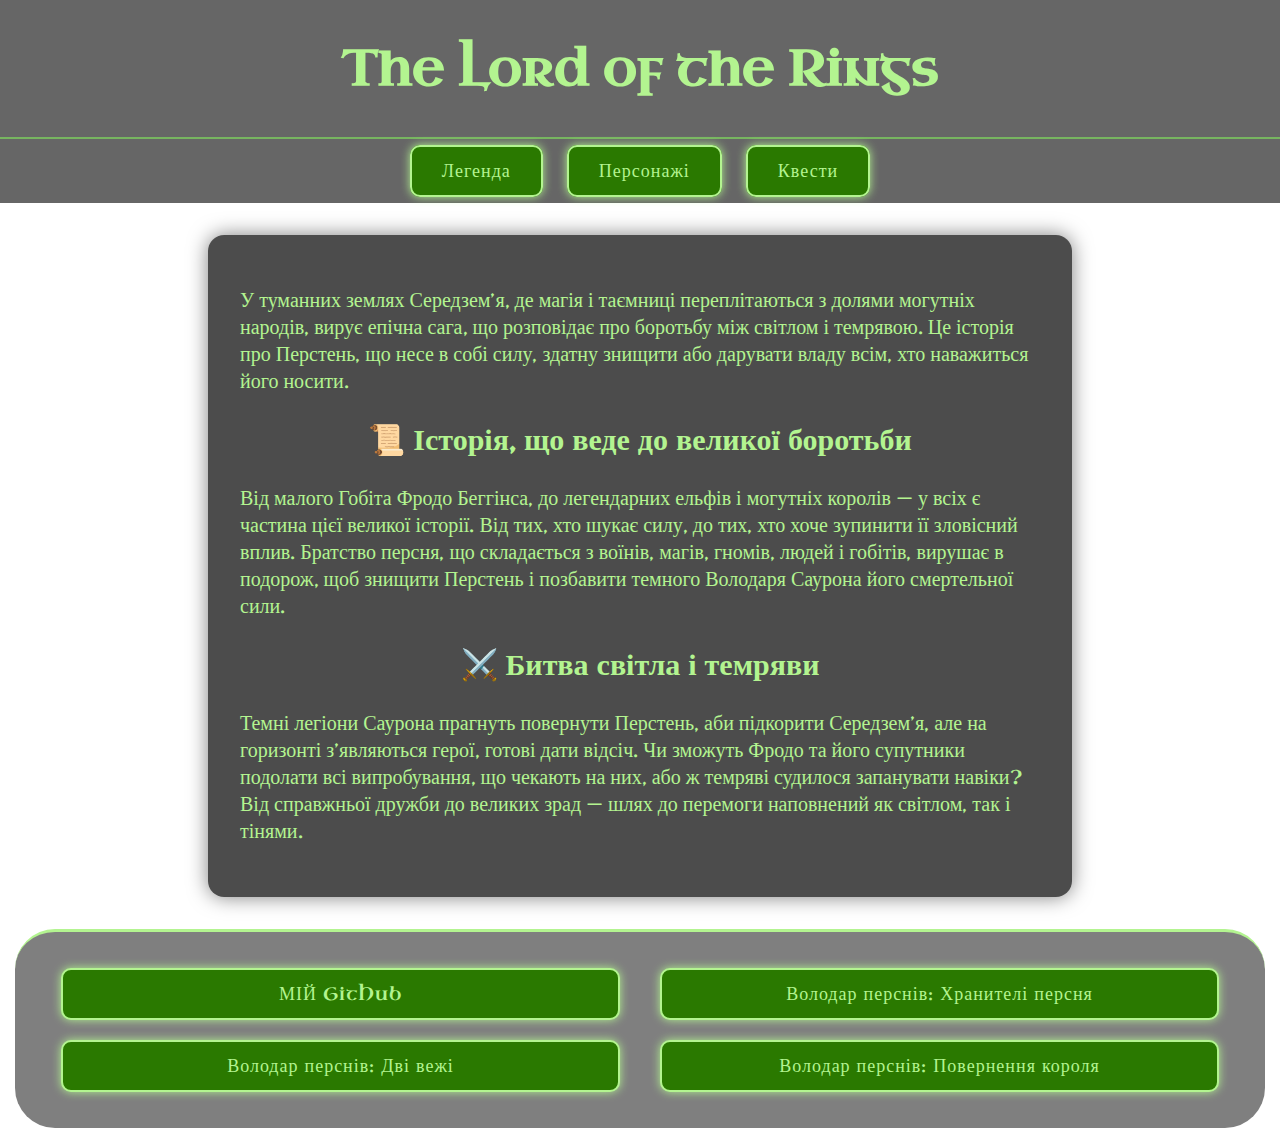
<file: index.html>
<!DOCTYPE html>
<html lang="en">
  <head>
    <meta charset="UTF-8" />
    <meta name="viewport" content="width=device-width, initial-scale=1.0" />
    <title>Fantasy World</title>
    <link
      href="https://fonts.googleapis.com/css2?family=Uncial+Antiqua&display=swap"
      rel="stylesheet"
    />
    <link rel="stylesheet" href="./style.css" />
  </head>
  <body>
    <header>
      <h1>The Lord of the Rings</h1>
      <iframe
        class="music"
        scrolling="no"
        frameborder="no"
        allow="autoplay"
        src="https://w.soundcloud.com/player/?url=https%3A//api.soundcloud.com/tracks/139848610&color=%23ff5500&auto_play=true&hide_related=false&show_comments=true&show_user=true&show_reposts=false&show_teaser=true&visual=true"
      ></iframe>
    </header>

    <div class="menu">
      <a href="/src/legenda.html">Легенда</a>
      <a href="/src/persons.html">Персонажі</a>
      <a href="/src/qwest.html">Квести</a>
    </div>

    <main>
      <p class="tecst">
        У туманних землях Середзем’я, де магія і таємниці переплітаються з
        долями могутніх народів, вирує епічна сага, що розповідає про боротьбу
        між світлом і темрявою. Це історія про Перстень, що несе в собі силу,
        здатну знищити або дарувати владу всім, хто наважиться його носити.
      </p>

      <h2>📜 Історія, що веде до великої боротьби</h2>
      <p>
        Від малого Гобіта Фродо Беггінса, до легендарних ельфів і могутніх
        королів — у всіх є частина цієї великої історії. Від тих, хто шукає
        силу, до тих, хто хоче зупинити її зловісний вплив. Братство персня, що
        складається з воїнів, магів, гномів, людей і гобітів, вирушає в подорож,
        щоб знищити Перстень і позбавити темного Володаря Саурона його
        смертельної сили.
      </p>

      <h2>⚔️ Битва світла і темряви</h2>
      <p>
        Темні легіони Саурона прагнуть повернути Перстень, аби підкорити
        Середзем’я, але на горизонті з’являються герої, готові дати відсіч. Чи
        зможуть Фродо та його супутники подолати всі випробування, що чекають на
        них, або ж темряві судилося запанувати навіки? Від справжньої дружби до
        великих зрад — шлях до перемоги наповнений як світлом, так і тінями.
      </p>
    </main>

    <footer>
      <div class="footer1">
        <a href="https://github.com/Ghost217816">МІЙ GitHub</a>
        <a
          href="https://uakino.me/filmy/genre-action/5-volodar-persnv-hranitel-persnya.html"
          >Володар перснів: Хранителі персня
        </a>
        <a
          href="https://uakino.me/filmy/genre_adventure/12-volodar-persnv-dv-vezh.html"
          >Володар перснів: Дві вежі</a
        >
        <a
          href="https://uakino.me/filmy/genre-action/15-volodar-persnv-povernennya-korolya.html"
          >Володар перснів: Повернення короля</a
        >
      </div>
    </footer>
  </body>
</html>
</file>
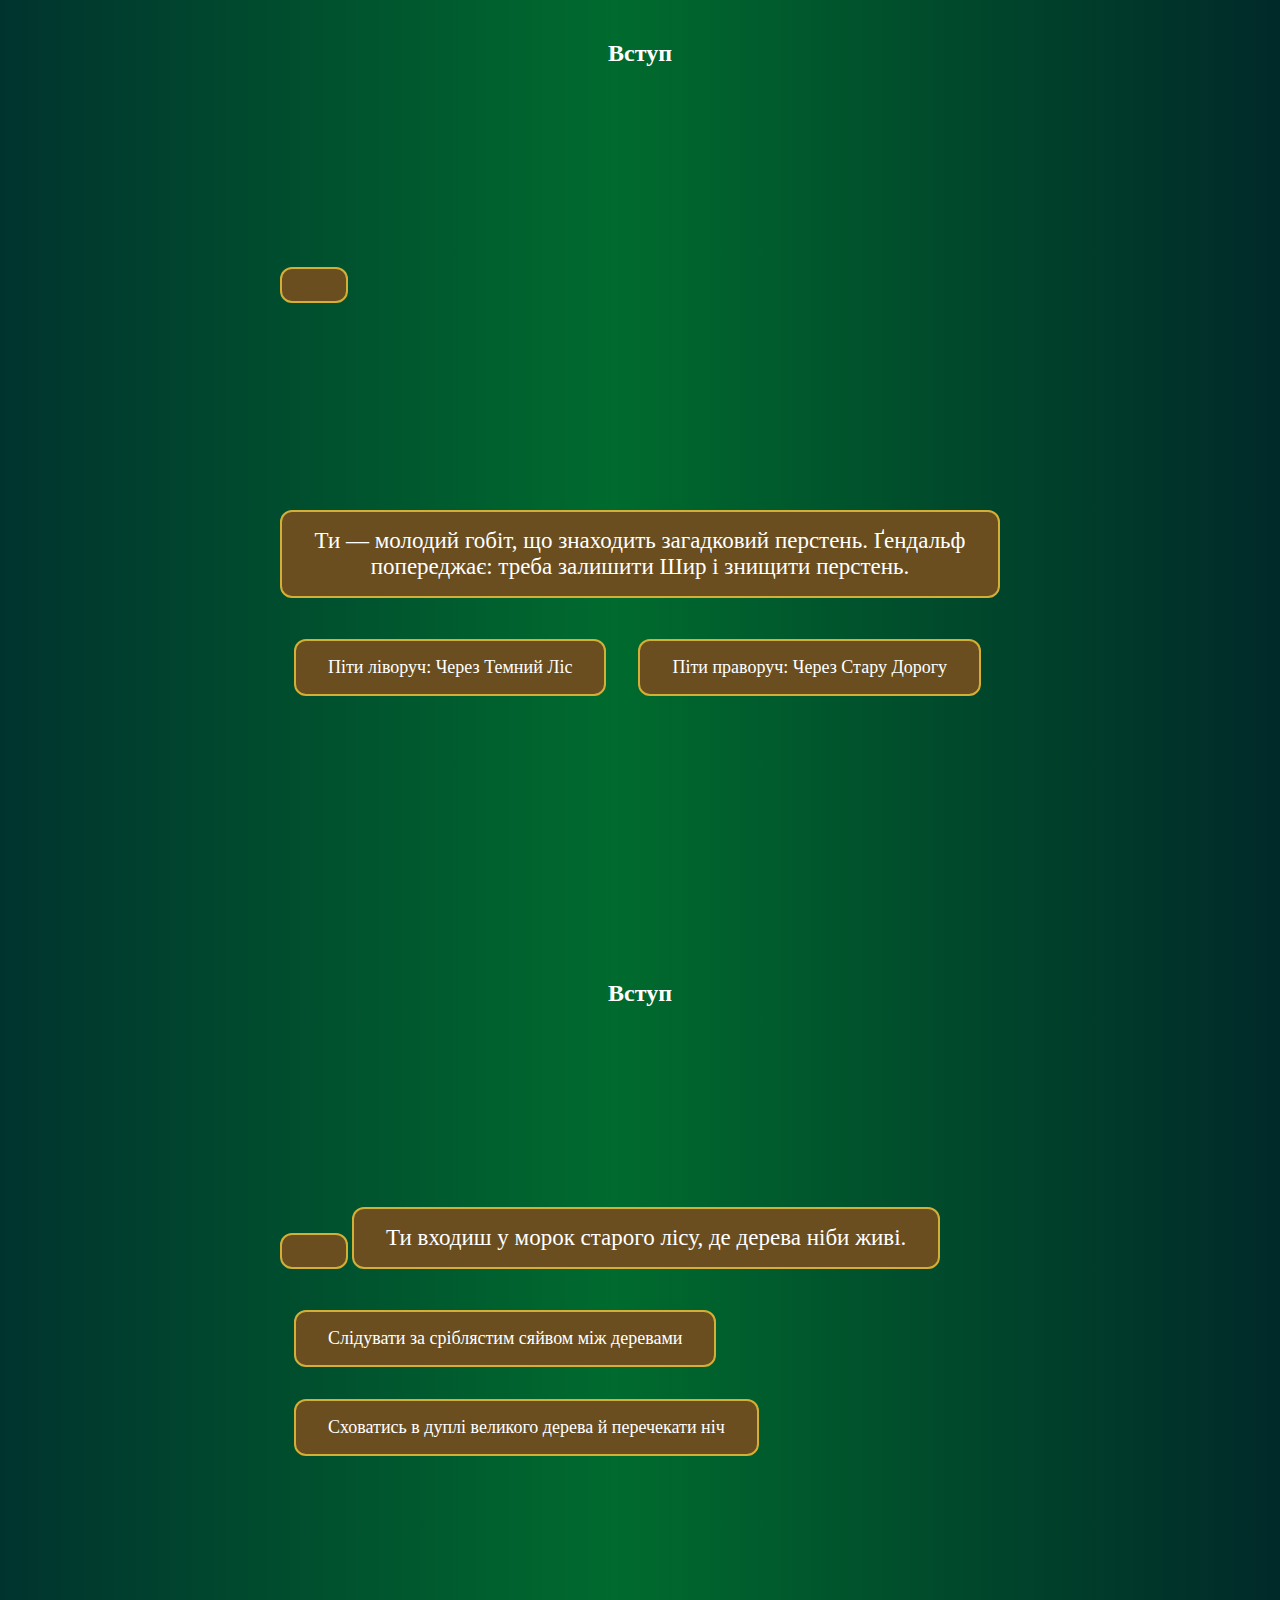
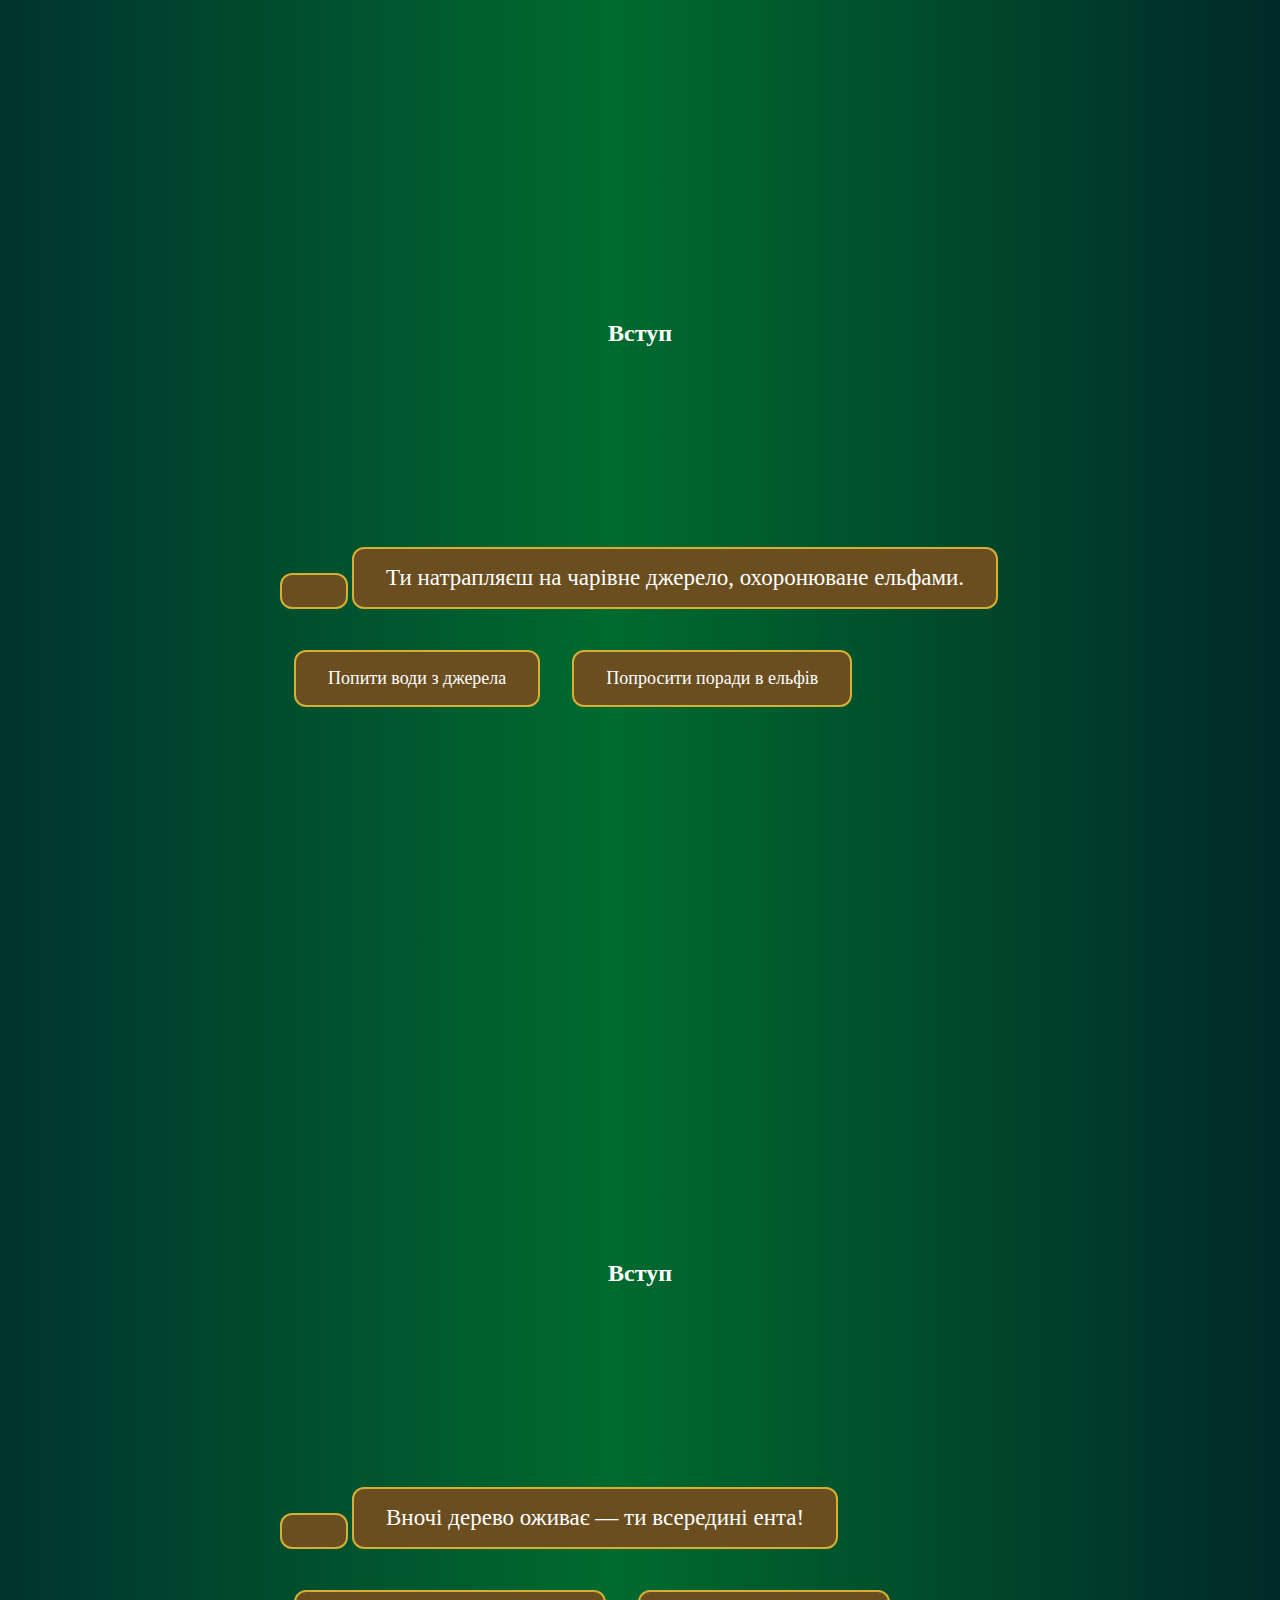
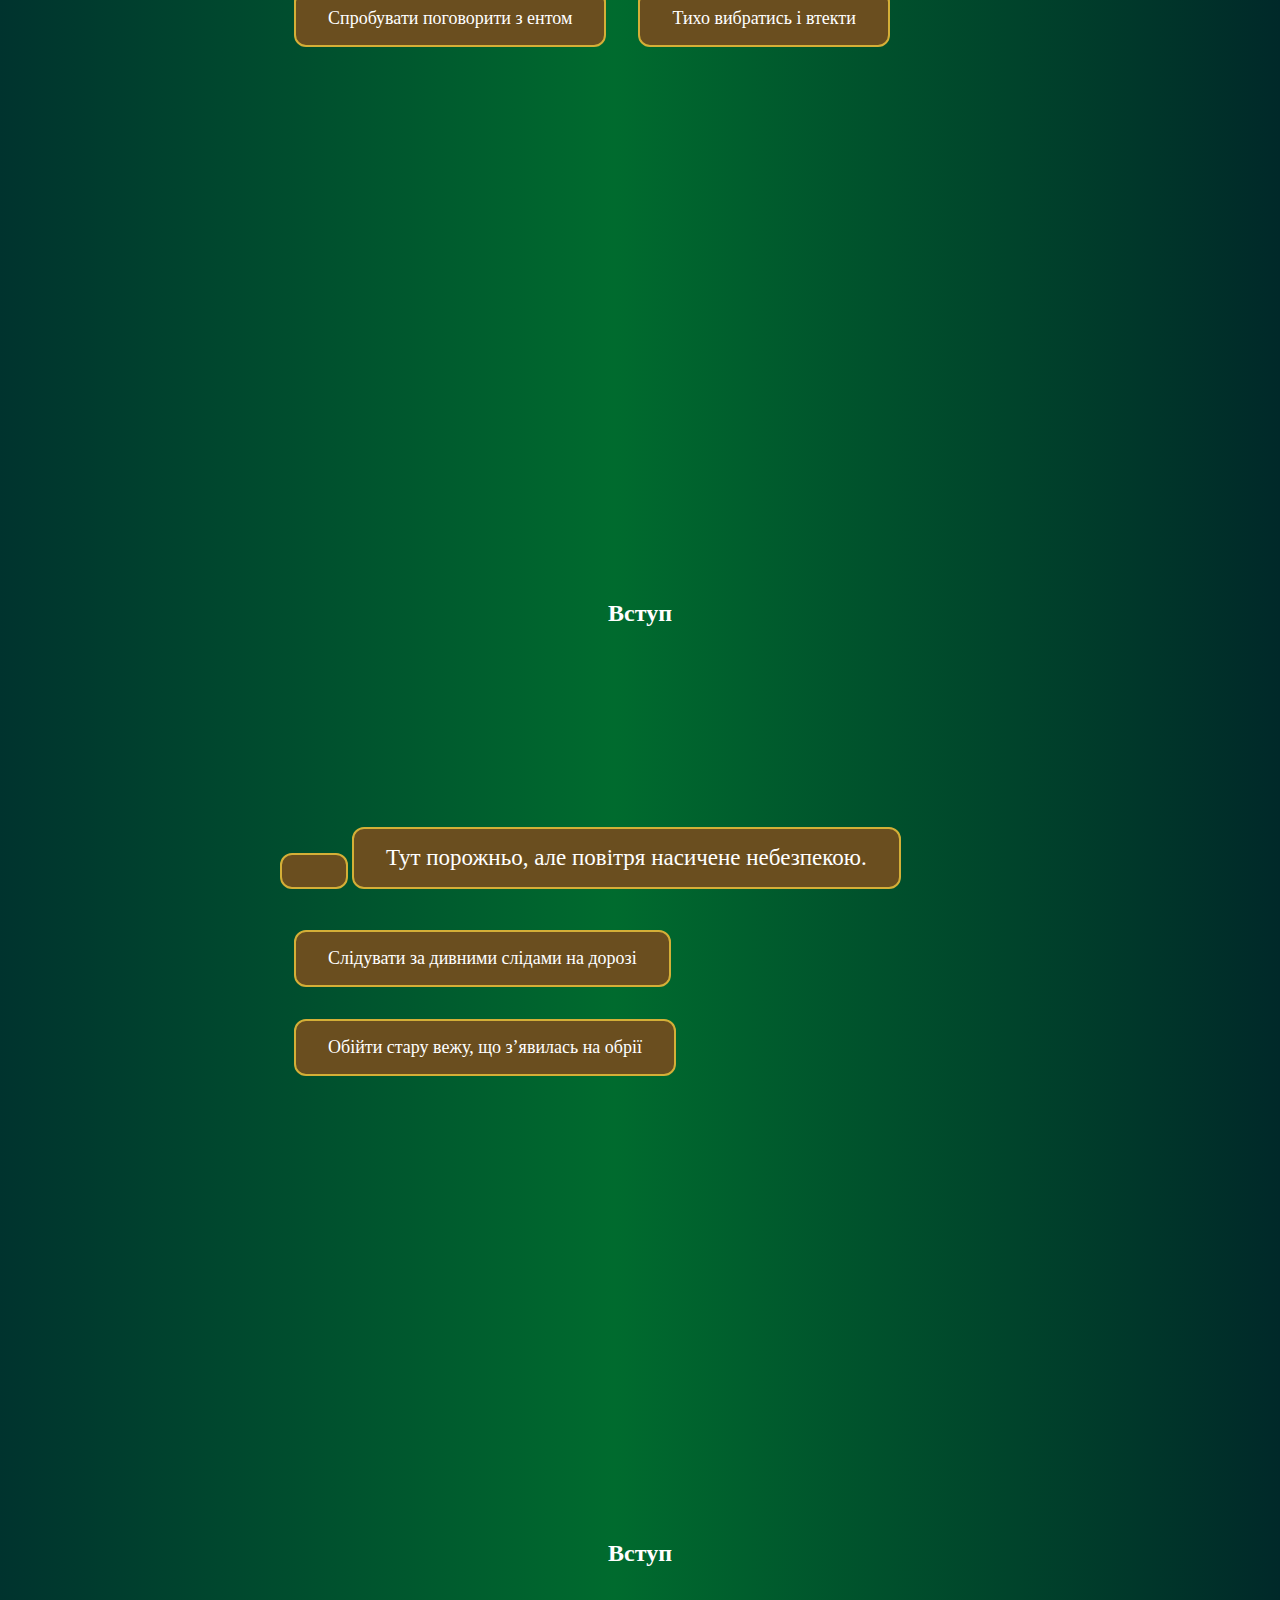
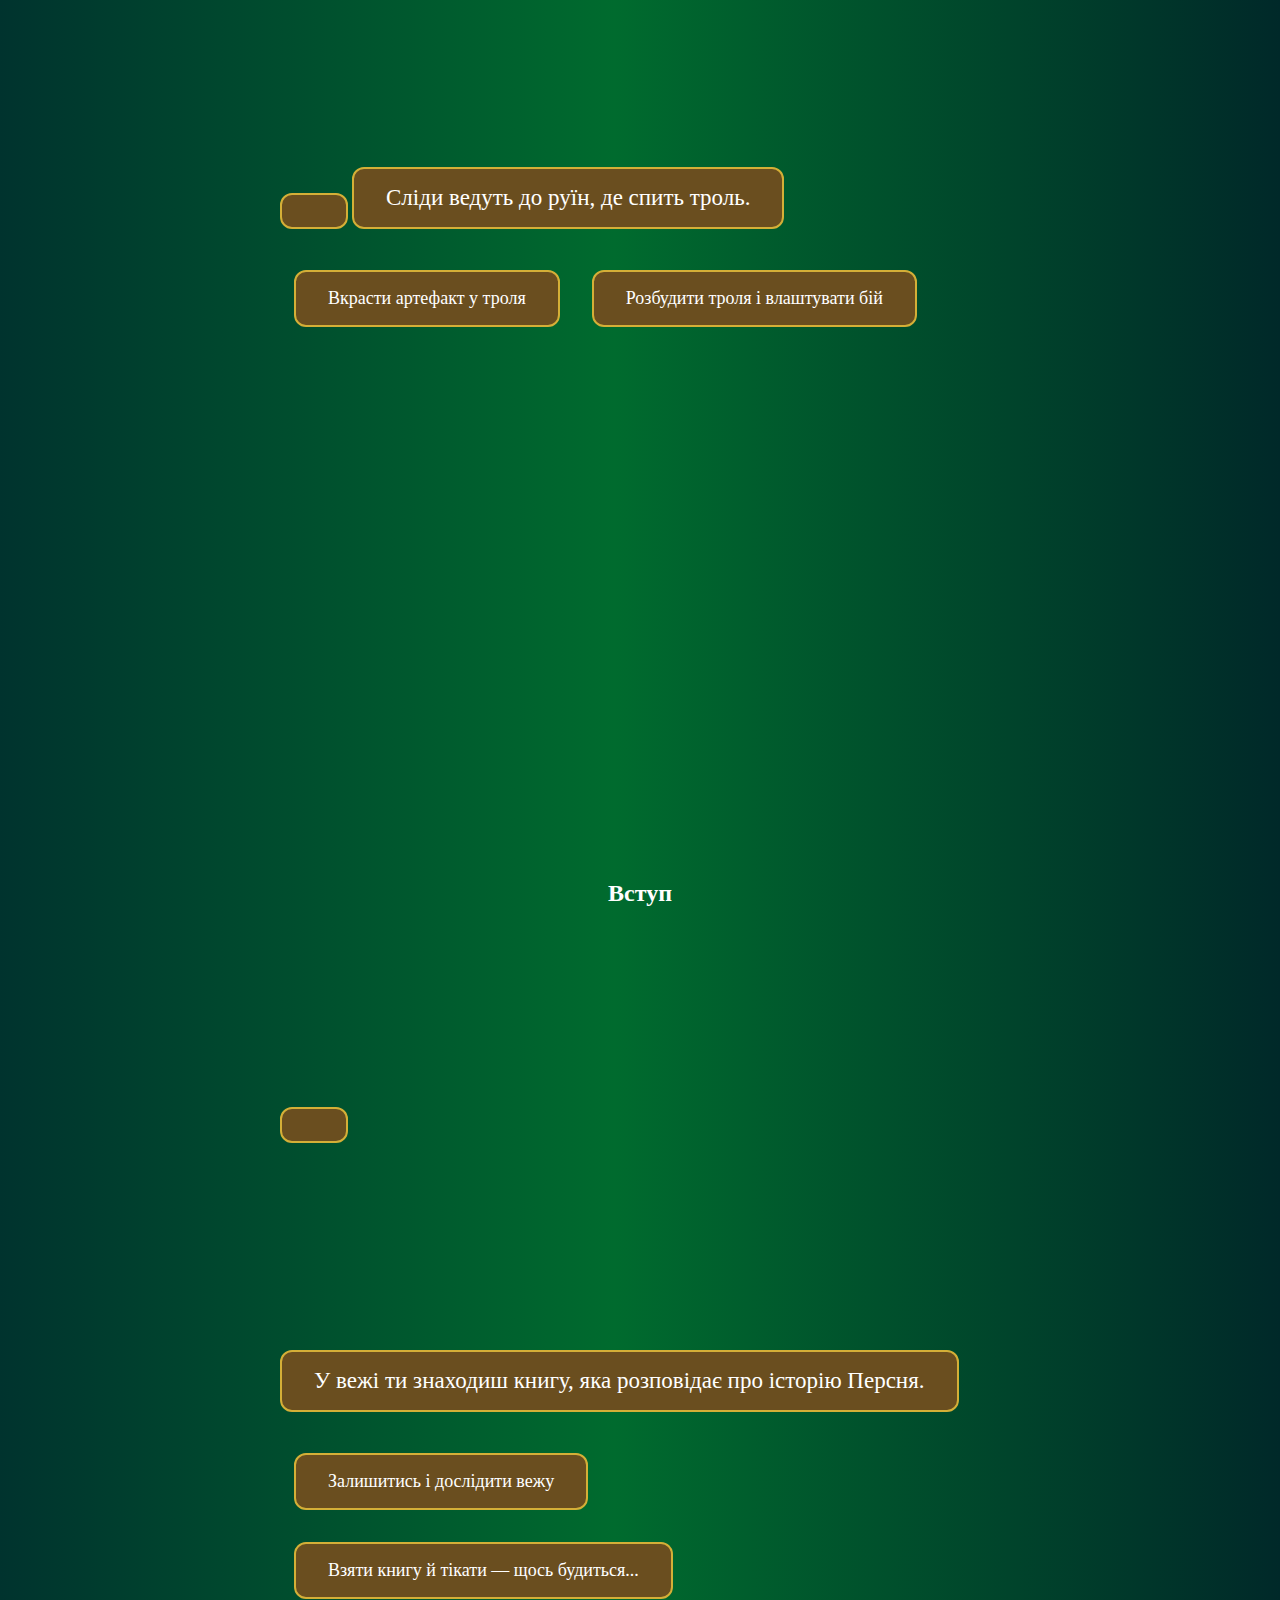
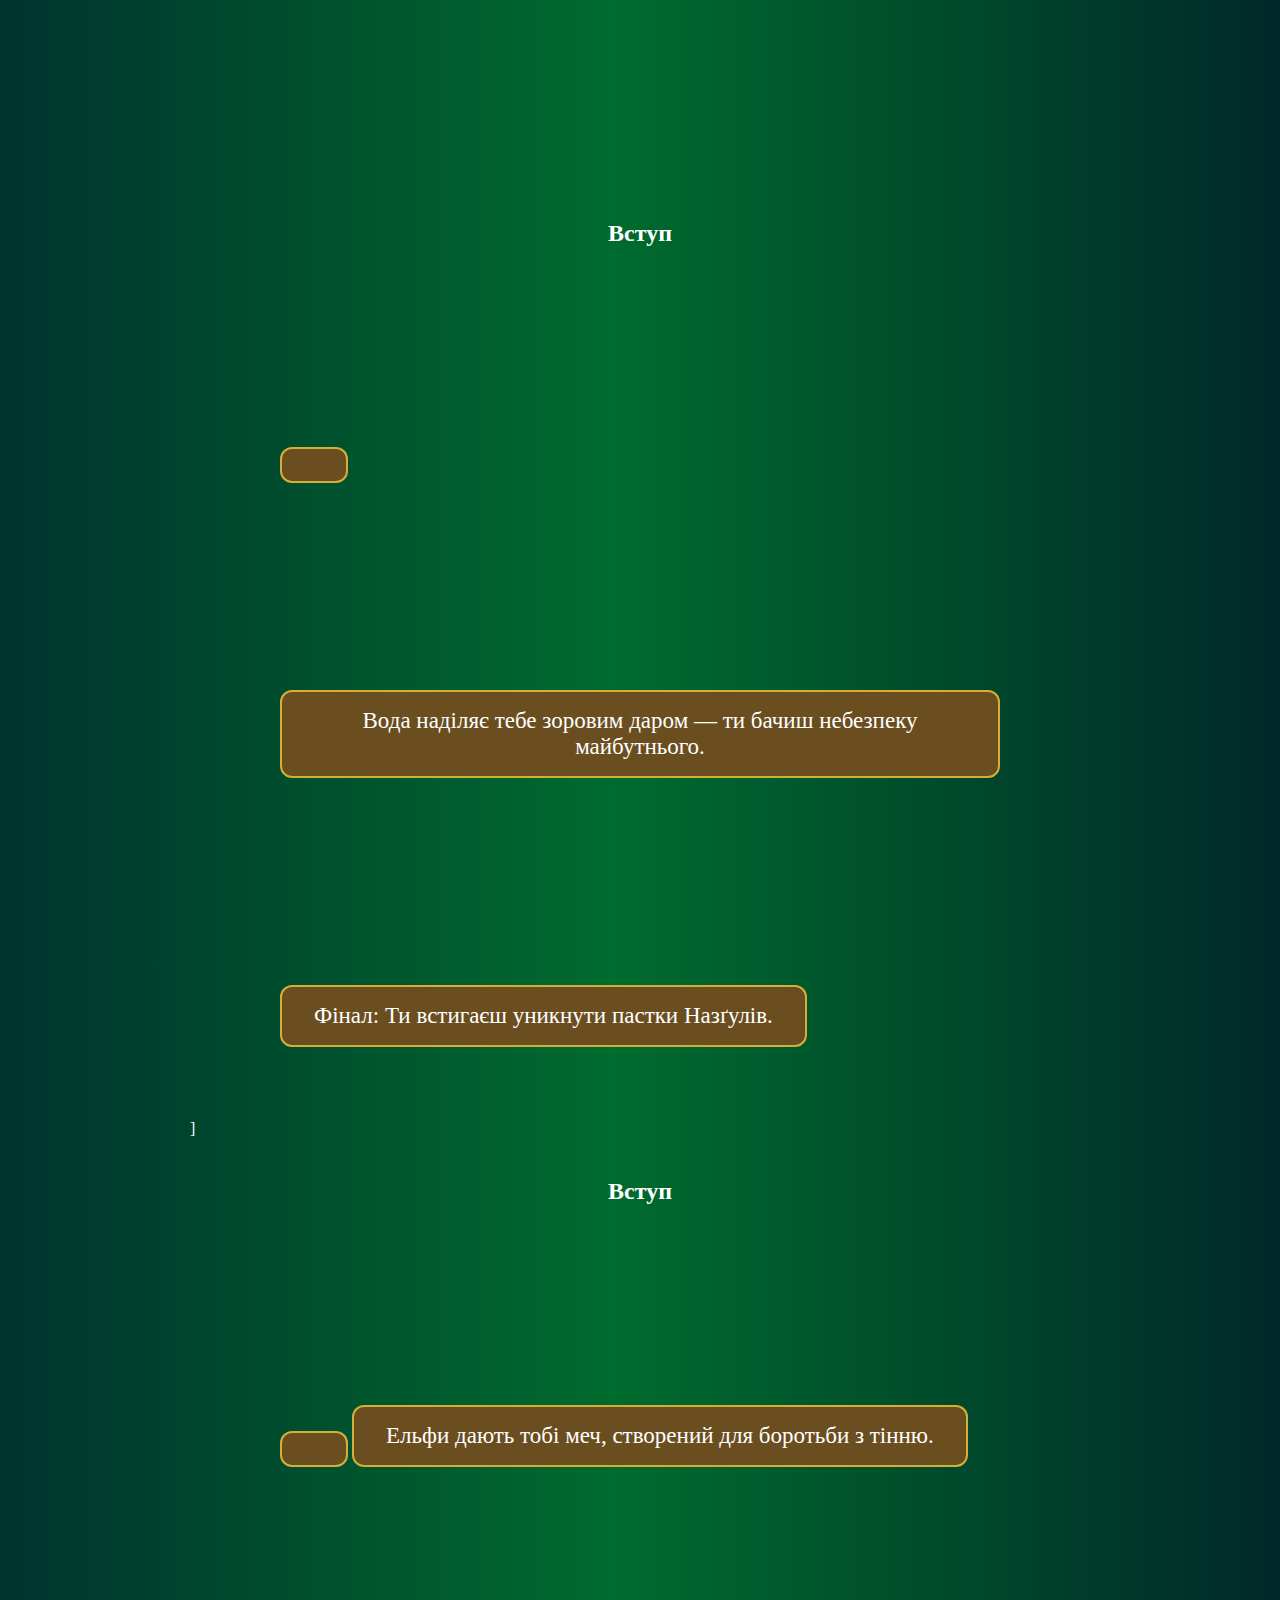
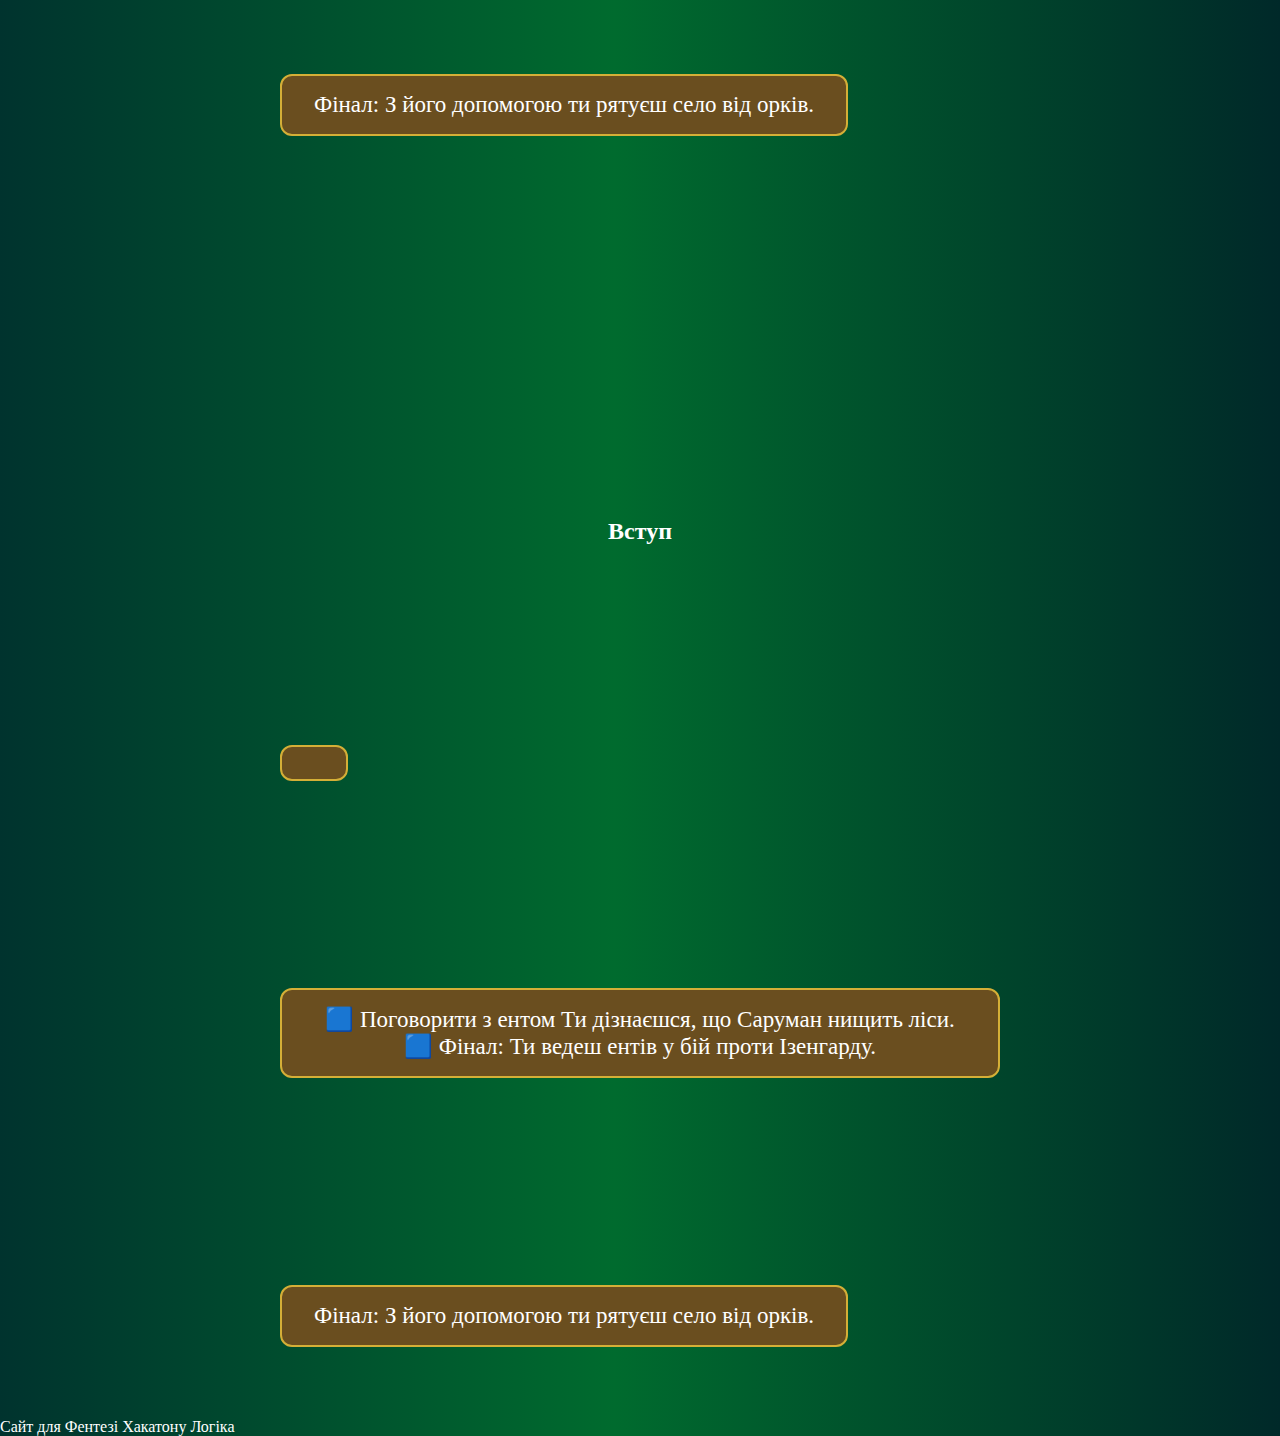
<file: qwest.html>
<!DOCTYPE html>
<html lang="en">
  <head>
    <meta charset="UTF-8" />
    <meta name="viewport" content="width=device-width, initial-scale=1.0" />
    <title>Document</title>
    <link rel="stylesheet" href="qwest.css" />
  </head>
  <body>
    <main>
        <section  id="scene1"  class="scene">
          <h2 id="areliy">Вступ</h2>
            <p style="text-align:center"></p>
          <p>Ти — молодий гобіт, що знаходить загадковий перстень. Ґендальф попереджає: треба залишити Шир і знищити перстень.</p>
          <a href="#scene2a" class="btn">Піти ліворуч: Через Темний Ліс</a>
          <a href="#scene2b" class="btn">Піти праворуч: Через Стару Дорогу</a>
        </section>
        
          <section id="scene2a" class="scene">
          <h2 id="areliy">Вступ</h2>
            <p style="text-align:center"></p>
          <p>Ти входиш у морок старого лісу, де дерева ніби живі.</p>
          <a href="#scene3a" class="btn">Слідувати за сріблястим сяйвом між деревами</a>
          <a href="#scene3b" class="btn">Сховатись в дуплі великого дерева й перечекати ніч</a>
        </section>
        
         <section id="scene3a" class="scene">
          <h2 id="areliy">Вступ</h2>
            <p style="text-align:center"></p>
          <p>Ти натрапляєш на чарівне джерело, охоронюване ельфами.</p>
          <a href="#scene4a" class="btn">Попити води з джерела</a>
          <a href="#scene4b" class="btn">Попросити поради в ельфів</a>
        </section>
        
           <section id="scene3b" class="scene">
          <h2 id="areliy">Вступ</h2>
            <p style="text-align:center"></p>
          <p>Вночі дерево оживає — ти всередині ента!</p>
          <a href="#scene40a" class="btn">Спробувати поговорити з ентом</a>
          <a href="#scene40b" class="btn">Тихо вибратись і втекти</a>
        </section>
        
      
      
          <section id="scene2b" class="scene">
          <h2 id="areliy">Вступ</h2>
            <p style="text-align:center"></p>
          <p>Тут порожньо, але повітря насичене небезпекою.</p>
          <a href="#scene30a" class="btn">Слідувати за дивними слідами на дорозі</a>
          <a href="#scene30b" class="btn">Обійти стару вежу, що з’явилась на обрії</a>
        </section>
        
         <section id="scene30a" class="scene">
          <h2 id="areliy">Вступ</h2>
            <p style="text-align:center"></p>
          <p>Сліди ведуть до руїн, де спить троль.</p>
          <a href="#scene4a" class="btn">Вкрасти артефакт у троля</a>
          <a href="#scene4b" class="btn">Розбудити троля і влаштувати бій</a>
        </section>
        
           <section id="scene30b" class="scene">
          <h2 id="areliy">Вступ</h2>
            <p style="text-align:center"></p>
          <p>У вежі ти знаходиш книгу, яка розповідає про історію Персня.</p>
          <a href="#scene4a" class="btn"> Залишитись і дослідити вежу</a>
          <a href="#scene4b" class="btn"> Взяти книгу й тікати — щось будиться...</a>
        </section>
        
        
        
        
        
        
            <section id="scene4a" class="scene">
          <h2 id="areliy">Вступ</h2>
            <p style="text-align:center"></p>
          <p>Вода наділяє тебе зоровим даром — ти бачиш небезпеку майбутнього. </p>
          
          <p>Фінал: Ти встигаєш уникнути пастки Назґулів.</p>
        </section>
        ]
              <section id="scene4b" class="scene">
          <h2 id="areliy">Вступ</h2>
            <p style="text-align:center"></p>
          <p>Ельфи дають тобі меч, створений для боротьби з тінню.</p>
          
          <p> Фінал: З його допомогою ти рятуєш село від орків. </p>
        </section>
        
              <section id="scene4b" class="scene">
          <h2 id="areliy">Вступ</h2>
            <p style="text-align:center"></p>
          <p>🟦 Поговорити з ентом
      Ти дізнаєшся, що Саруман нищить ліси.
      🟦 Фінал: Ти ведеш ентів у бій проти Ізенгарду.</p>
          
          <p> Фінал: З його допомогою ти рятуєш село від орків. </p>
        </section>
        
          </main>
          <footer>
            Сайт для Фентезі Хакатону Логіка
          </footer>
  </body>
</html>
</file>
<file: style.css>
body {
  margin: 0;
  padding: 0;
  font-family: "Uncial Antiqua", cursive;
  background: url("https://wallpaper.forfun.com/fetch/09/09d0c50529ab7a12743c8a413b93db67.jpeg")
    no-repeat center center fixed;
  background-size: cover;
  color: #b3f490;
}

header {
  background-color: rgba(0, 0, 0, 0.6);
  padding: 2px;
  text-align: center;
  font-size: 25px;
  border-bottom: 2px solid #77b560;
}

div {
  text-align: center;
  padding: 20px;
}

.music {
  position: fixed;
  top: 0;
  right: 0;
  width: 70px;
  height: 70px;
  margin-right: 20px;
  margin-top: 20px;
  border-radius: 40px;
  transition: all 0.3s ease;
}
.music:hover {
  box-shadow: 0 0 20px #ff9011, 0 0 40px #ff6200;
  transform: scale(1.1);
  border-radius: 10px;
  width: 170px;
  height: 170px;
}

a {
  color: #b3f490;
  margin: 0 10px;
  text-decoration: none;
  border-bottom: 1px solid transparent;

  background: #2a7900;
  border: 2px solid #b3f490;
  border-radius: 10px;
  padding: 12px 30px;
  font-size: 18px;
  letter-spacing: 1px;
  box-shadow: 0 0 10px #b3f490;
  transition: all 0.3s ease;
}

main {
  max-width: 800px;
  margin: 2rem auto;
  background-color: rgba(0, 0, 0, 0.7);
  padding: 2rem;
  border-radius: 1rem;
  box-shadow: 0 0 20px rgba(0, 0, 0, 0.5);
}

footer {
  text-align: center;
  padding: 1rem;
  background-color: rgba(0, 0, 0, 0.5);
  border-top: 3px solid #b3f490;
  margin-top: 2rem;
  margin: 15px;
  border-radius: 40px;
}

.footer1 {
  display: grid;
  grid-template-columns: 1fr 1fr;
  gap: 20px;
}

a:hover {
  background: #8ce65b;
  box-shadow: 0 0 20px #64ff11, 0 0 40px #2d8200;
  transform: scale(1.1);
  border-radius: 40px;
  color: #1f5800;
}
.menu {
  background-color: rgba(0, 0, 0, 0.6);
}

h2 {
  font-size: 30px;
  text-align: center;
}
p {
  font-size: 20px;
}

/*https://jsfiddle.net/23hutjw7/
https://jsfiddle.net/krad1w4o/1/
https://jsfiddle.net/kg8hc3nL/1/
*/
</file>
<file: qwest.css>
body{
  background: linear-gradient(90deg,rgba(0, 51, 46, 1) 0%, rgba(0, 107, 46, 1) 48%, rgba(0, 41, 41, 1) 100%);
  color: white;
font-family: "Kurale", serif;
  padding: 0;
  margin: 0;
  overflow: hidden;
}


@media (max-width: 600px){
  body{
    font-size: 16px;
  
  }
}

@media (min-width: 600px ) and (max-width: 900px){
  body{
    font-size: 16px;
 
  }
  
  
}

h1, h2{
  color: white;
  text-align: center;
  font-family: "Great Vibes", cursive;

}

header{

  padding: 300px 40px ;
}

header p{
  text-align: center;
}

main{

  max-width: 900px;
  margin: 0 auto;
}

nav{
  text-align: center;
}

nav a{
  color: yellow;
  text-decoration: none;
}


.scene{
      background: url(https://i.postimg.cc/5y9F3vLB/80b13b75-570e-43d5-b471-1b1458a3505b.png) no-repeat center center / cover;
  min-height: 100vh;
  padding: 20px 10%;
    
}

.btn{
      background-color: #6a4e1f; 
    border: 2px solid #d4af37; 
    color: #fff; 
    padding: 16px 32px; 
    text-align: center; 
    text-decoration: none; 
    display: inline-block; 
    font-size: 18px; 
    font-family: 'Cinzel', serif; 
    cursor: pointer; 
    border-radius: 12px; 
    position: relative;
    overflow: hidden; 
    transition: all 0.5s ease-in-out; 
    margin: 14px;
}

.btn::before {
    content: ''; 
    position: absolute; 
    top: 0; left: 0; 
    width: 100%; height: 100%;
    background: linear-gradient(45deg, rgba(255, 255, 255, 0.8), rgba(255, 215, 0, 0.8));
    transform: scaleX(0); 
    transform-origin: top left;
    transition: transform 0.5s ease-in-out;
    z-index: 1;
}

/* Анімація підсвічування */
.btn:hover {
    background-color: #4b3c1e; /* темніший відтінок */
    color: #ffdf00; /* золотий текст */
    box-shadow: 0 0 20px rgba(255, 215, 0, 0.6); /* золотисте сяйво */
}

/* Коли курсор на кнопці - ефект блиску */
.btn:hover::before {
    transform: scaleX(1); 
}

/* Ефект при натисканні */
.btn:active {
    transform: scale(0.95); /* зменшення кнопки */
    box-shadow: 0 0 40px rgba(255, 215, 0, 0.8); /* сильне сяйво при натисканні */
}

/* Анімація пульсації */
.btn {
    animation: pulse 2s infinite ease-in-out;
}

/* Пульсуюча анімація */
@keyframes pulse {
    0% {
        transform: scale(1);
        box-shadow: 0 0 10px rgba(255, 215, 0, 0.5);
    }
    50% {
        transform: scale(1.1);
        box-shadow: 0 0 20px rgba(255, 215, 0, 0.8);
    }
    100% {
        transform: scale(1);
        box-shadow: 0 0 10px rgba(255, 215, 0, 0.5);
    }
}


.btn:hover span {
    color: #ffdf00;
    text-shadow: 0 0 10px rgba(255, 215, 0, 0.8), 0 0 20px rgba(255, 215, 0, 0.8);
}

.btn span {
    position: relative;
    z-index: 2;
}

p{
  margin-top:180px;
        background-color: #6a4e1f; 
    border: 2px solid #d4af37; 
    color: #fff; 
    padding: 16px 32px; 
    text-align: center; 
    text-decoration: none; 
    display: inline-block; 
    font-size: 23px; 
    font-family: 'Cinzel', serif; 
    cursor: pointer; 
    border-radius: 12px; 
    position: relative;
    overflow: hidden; 
    transition: all 0.5s ease-in-out; 
}

.music{
    position: fixed;
      top: 0;
      right: 0;
      width: 70px;
      height: 70px;
      margin-right: 20px;
      margin-top: 20px;
      border-radius: 40px;
      transition: all 0.3s ease;

      }
      .music:hover{
  box-shadow: 0 0 20px #ff9011, 0 0 40px #ff6200;
  transform: scale(1.10);
  border-radius: 10px;
  width: 170px;
  height: 170px;
  
      }
      .sluth{
     position: fixed;
      bottom: 0;
      right: 0;
      width: 110px;
      height: 60px;
      z-index: 9999;
      
      }
</file>
